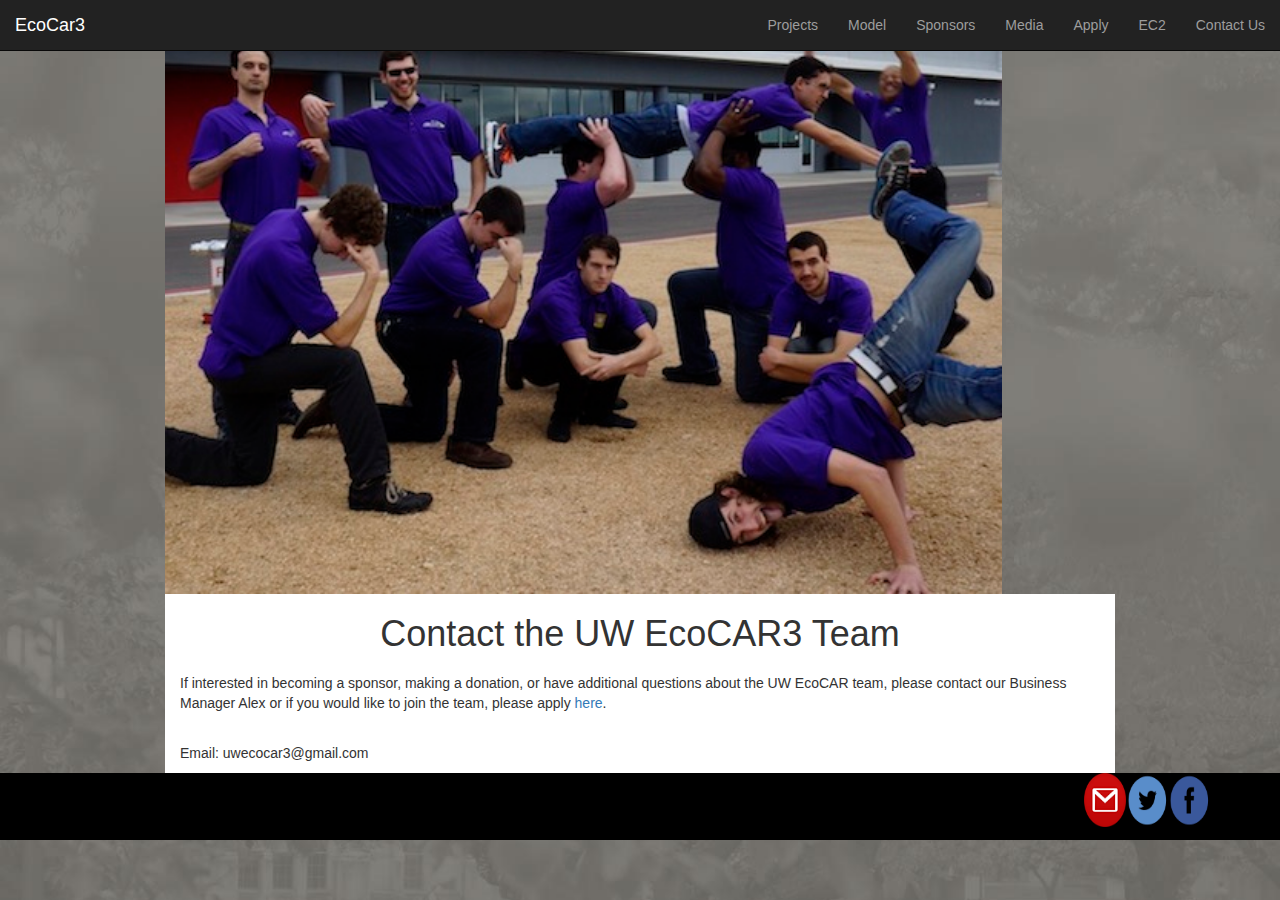
<file: contacts.html>
<head>
    <link rel="stylesheet" href="https://maxcdn.bootstrapcdn.com/bootstrap/3.2.0/css/bootstrap.min.css">
    <link href='templateWithBoot.css' type='text/css' rel='stylesheet'/>
    <script src="https://ajax.googleapis.com/ajax/libs/jquery/2.1.4/jquery.min.js"></script>
    <script src="//maxcdn.bootstrapcdn.com/bootstrap/3.3.2/js/bootstrap.min.js"></script>
    <script src="eco.js"></script>
</head>

<header>
    <nav class="navbar navbar-inverse navbar-fixed-top" role="navigation">
        <div class="container-fluid">
            <div class="navbar-header page-scroll">
                <button type="button" class="navbar-toggle" data-toggle="collapse" data-target="#myNavbar">
                    <span class="icon-bar"></span>
                    <span class="icon-bar"></span>
                    <span class="icon-bar"></span>
                </button>
                <a href="home.html" class="navbar-brand" data-menuanchor="1">EcoCar3</a>
            </div>
            <div class="collapse navbar-collapse navbar-main-collapse" id="myNavbar">
                <ul class="nav navbar-nav navbar-right" role="tablist">
                    <li data-menuanchor="2" id="projectMenu"><a href="project.html">Projects</a></li>
                    <li data-menuanchor="3" id="modelMenu"><a href="model.html">Model</a></li>
                    <li data-menuanchor="4" id="sponsorMenu"><a href="sponsors.html#">Sponsors</a></li>
                    <li data-menuanchor="5" id="mediaMenu"><a href="media.html#">Media</a></li>
                    <li data-menuanchor="6" id="applyMenu"><a href="https://catalyst.uw.edu/catalyst/chooser/1d95b7f6290c057640861012dec50856">Apply</a></li>
                    <li data-menuanchor="7" id="ec2Menu"><a href="ec2.html#">EC2</a></li>
                    <li data-menuanchor="9" id="contactMenu"><a href="contacts.html#">Contact Us</a></li>
                </ul>
            </div>
        </div>
    </nav>
</header>


<body>
<main class="container-fluid">

    <section class="row header">
        <div class="container">
            <div class="col-lg-1" id="sideBar1">
            </div>
            <div class="col-lg-10" id="teamImageHere">
                <img src="imgs/CameroLarge2.jpg" height="66%" width="100%" id="image">
            </div>
            <div class="col-lg-1" id="sideBar2">
            </div>
        </div>
    </section>

    <section class="row Title" id="contactTitle">
        <div class="container">
            <div class="col-lg-1"></div>
            <div class="col-lg-10" id="titleHere">
                <h1>Contact the UW EcoCAR3 Team</h1>
                <p>    If interested in becoming a sponsor, making a donation, or have additional questions about the UW EcoCAR team,
                    please contact our Business Manager Alex or if you would like to join the team, please apply <a href="https://catalyst.uw.edu/webq/survey/jlgoin/243177">here</a>.
                </p>
                <br>
                <p>
                    Email: uwecocar3@gmail.com
                </p>
            </div>
            <div class="col-lg-1"></div>
        </div>
    </section>
</main>
</body>

<footer class="container-fluid" id="contactUs">
    <section class="row footer">
        <div class="container">
            <div class="row Links">
                <div class="col-md-9"></div>
                <div class="col-md-3">
                    <a href="www.facebook.com/UWEcoCAR2"><img src="imgs/Facebook.png" width="16%" height="6%" class="pull-right"></a>
                    <a href="www.twitter.com/uwecocar2"><img src="imgs/Twitter.png" width="16%" height="6%" class="pull-right"></a>
                    <a href="mailto:uwecocar3@gmail.com"><img src="imgs/Gmail.png" width="16%" height="6%" class="pull-right"></a>
                </div>
            </div>
        </div>
    </section>
</footer>
</file>
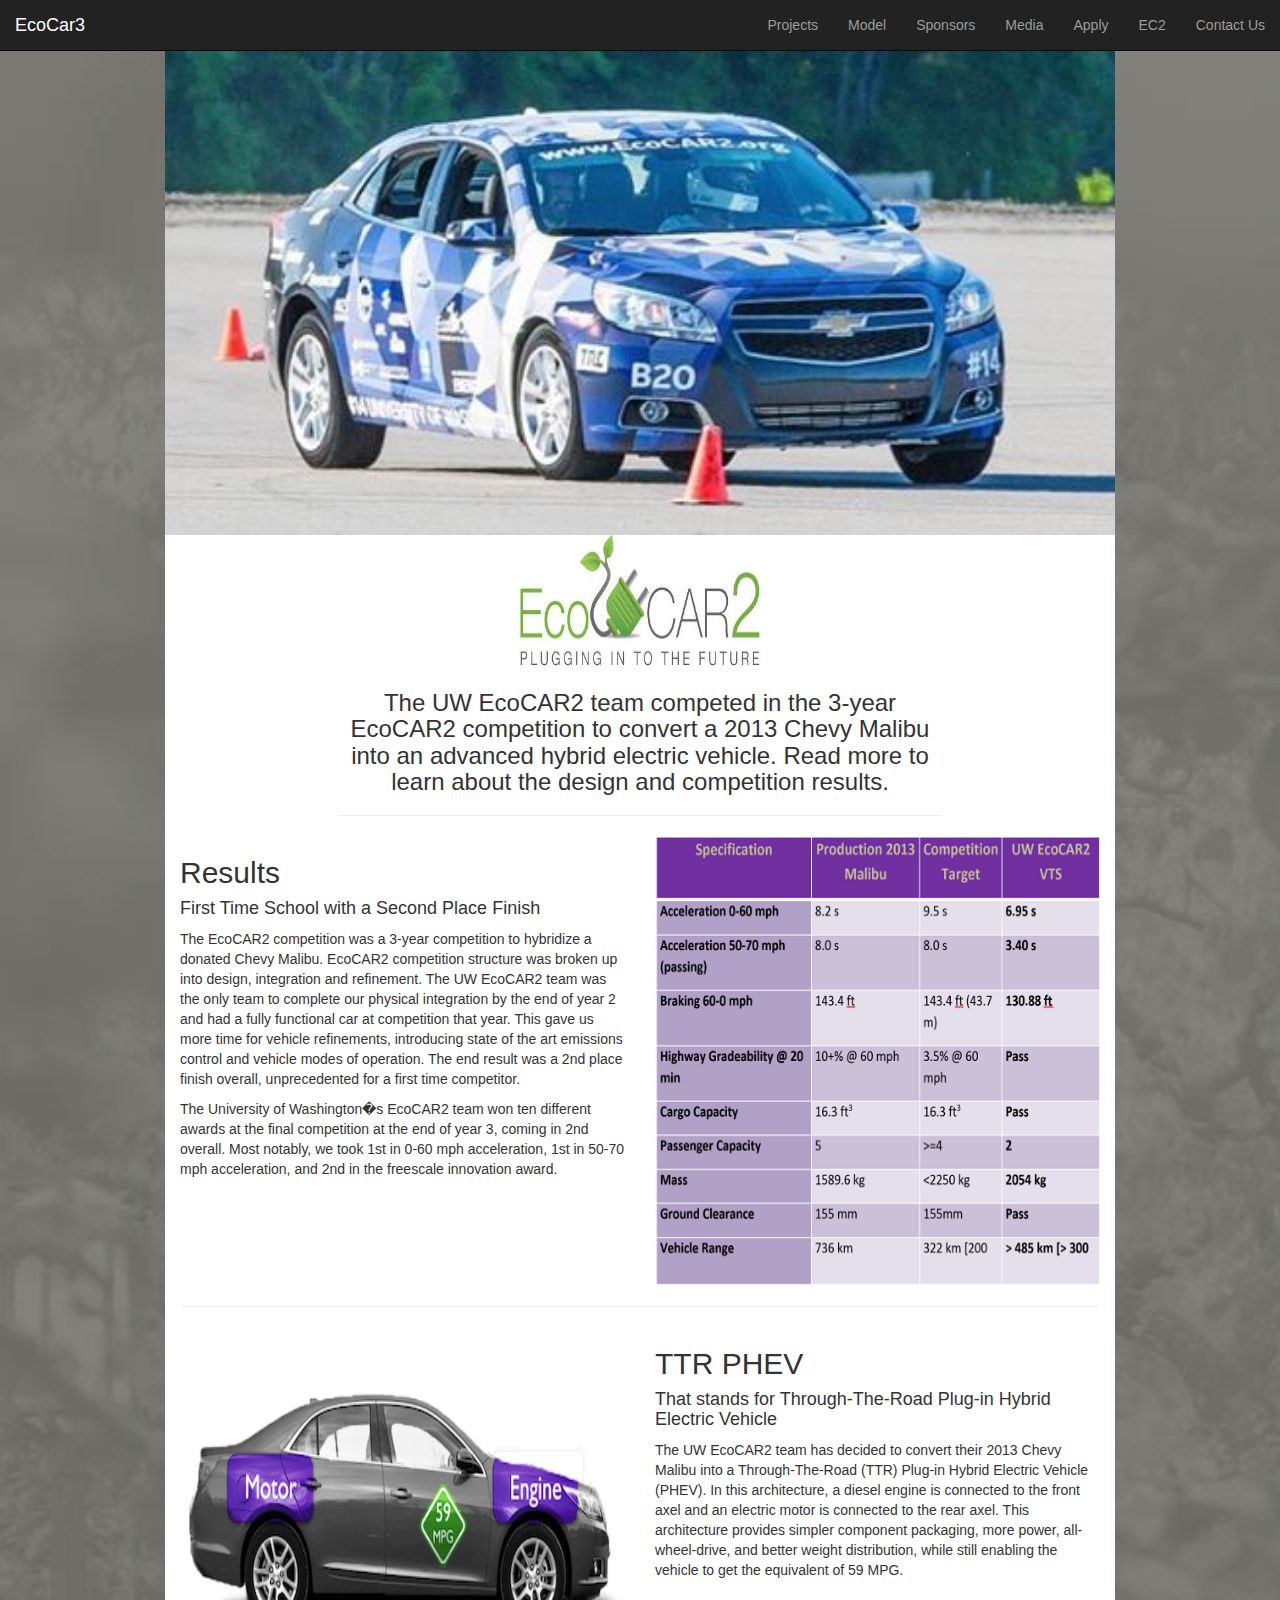
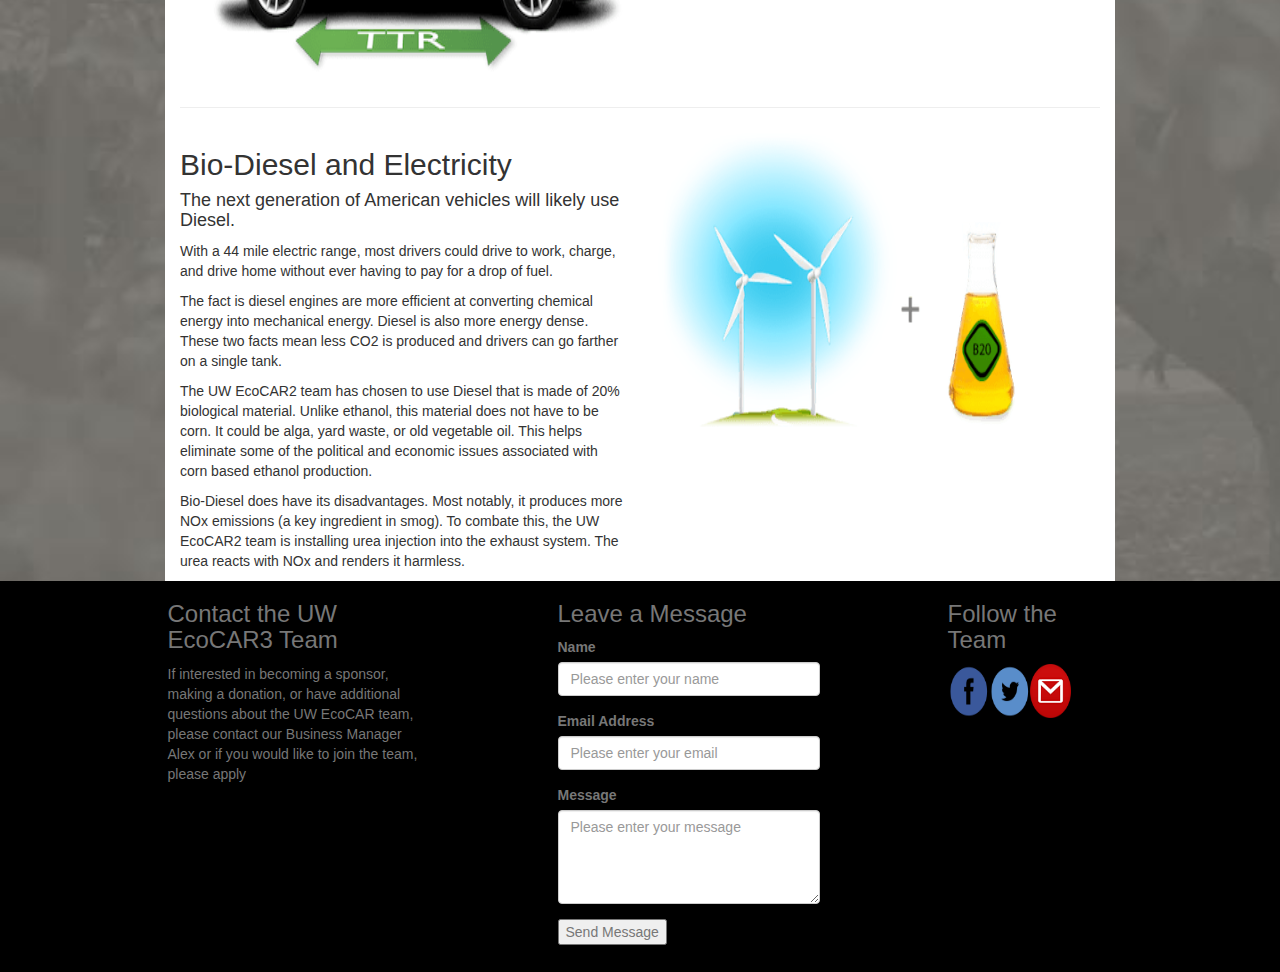
<file: ec2.html>
<head>
    <link rel="stylesheet" href="https://maxcdn.bootstrapcdn.com/bootstrap/3.2.0/css/bootstrap.min.css">
    <link href='templateWithBoot.css' type='text/css' rel='stylesheet'/>
    <script src="https://ajax.googleapis.com/ajax/libs/jquery/2.1.4/jquery.min.js"></script>
    <script src="//maxcdn.bootstrapcdn.com/bootstrap/3.3.2/js/bootstrap.min.js"></script>
    <script src="eco.js"></script>
</head>

<header>
    <nav class="navbar navbar-inverse navbar-fixed-top" role="navigation">
        <div class="container-fluid">
            <div class="navbar-header page-scroll">
                <button type="button" class="navbar-toggle" data-toggle="collapse" data-target="#myNavbar">
                    <span class="icon-bar"></span>
                    <span class="icon-bar"></span>
                    <span class="icon-bar"></span>
                </button>
                <a href="home.html" class="navbar-brand" data-menuanchor="1">EcoCar3</a>
            </div>
            <div class="collapse navbar-collapse navbar-main-collapse" id="myNavbar">
                <ul class="nav navbar-nav navbar-right" role="tablist">
                    <li data-menuanchor="2" id="projectMenu"><a href="project.html">Projects</a></li>
                    <li data-menuanchor="3" id="modelMenu"><a href="model.html">Model</a></li>
                    <li data-menuanchor="4" id="sponsorMenu"><a href="sponsors.html#">Sponsors</a></li>
                    <li data-menuanchor="5" id="mediaMenu"><a href="media.html#">Media</a></li>
                    <li data-menuanchor="6" id="applyMenu"><a
                            href="https://catalyst.uw.edu/catalyst/chooser/1d95b7f6290c057640861012dec50856">Apply</a>
                    </li>
                    <li data-menuanchor="7" id="ec2Menu"><a href="ec2.html#">EC2</a></li>
                    <li data-menuanchor="8" id="contactMenu"><a href="contacts.html#">Contact Us</a></li>
                </ul>
            </div>
        </div>
    </nav>
</header>

<!--There is only one major bug that I've found with the current template. When you go into mobile form, the image
will not go across the page. This will leave some white space on the edges next to the image.
-->

<body>
<main class="container-fluid">

    <!--This is a placeholder image that doesn't actually show up in the html. Rather it allows the background image to show up in order
    to maintain the same background as the content field. So the showing background image is in the css labeled "imageHere". Since CSS
    is required for it to show, please name your image as pageTile + "imageHere" so it won't be accidentally overwritten.

    Another potential problem is that we need that images to be bigger in size. If it is smaller than the width of the text, then the image will
    be cut off
    -->
    <section class="row header">
        <div class="container">
            <div class="col-lg-1" id="sideBar1">
            </div>
            <div class="col-lg-10" id="ec2ImageHere">
                <img src="imgs/CameroLarge2.jpg" height="55%" width="100%" id="image">
            </div>
            <div class="col-lg-1" id="sideBar2">
            </div>
        </div>
    </section>

    <!--This is the row for the title and contents of the Web Page-->

    <section class="row Title">
        <div class="container">
            <div class="col-lg-1"></div>
            <div class="col-lg-10" id="titleHere">
                <section class="row imagetitle">
                    <div class="col-md-4"></div>
                    <div class="col-md-4">
                        <img src="imgs/ec2logo.jpg" height="15%" width="85%" class="center-block">
                    </div>
                    <div class="col-md-4"></div>
                </section>
                <section class="row imagetitle">
                    <div class="col-md-2"></div>
                    <div class="col-md-8">
                        <h3 align="center"> The UW EcoCAR2 team competed in the 3-year EcoCAR2 competition to convert a
                            2013 Chevy Malibu
                            into an advanced hybrid electric vehicle. Read more to learn about the design and
                            competition results. </h3>
                        <hr>
                    </div>
                    <div class="col-md-2"></div>
                </section>
                <section class="row graphResults">
                    <div class="col-md-6">
                        <h2 align="left">Results</h2>
                        <h4 align="left">First Time School with a Second Place Finish</h4>

                        <p align="left">The EcoCAR2 competition was a 3-year competition to hybridize a donated Chevy
                            Malibu. EcoCAR2 competition structure was broken up into design, integration and refinement.
                            The UW EcoCAR2 team was the only team to complete our physical integration by the end of
                            year 2 and had a fully functional car at competition that year.
                            This gave us more time for vehicle refinements, introducing state of the art emissions
                            control and vehicle modes of operation.
                            The end result was a 2nd place finish overall, unprecedented for a first time
                            competitor.</p>

                        <p align="left"> The University of Washington�s EcoCAR2 team won ten different awards at the
                            final competition at the end of year 3, coming in 2nd overall. Most notably, we took 1st in
                            0-60 mph acceleration,
                            1st in 50-70 mph acceleration, and 2nd in the freescale innovation award.</p>
                    </div>
                    <div class="col-md-6">
                        <img src="imgs/vts.PNG" height="50%" width="100%" class="pull-right">
                    </div>
                </section>
                <hr>
                <section class="row ppvWebVersion">
                    <div class="col-md-6">
                        <img src="imgs/ttr.png" height="40%" width="100%" class="pull-left">
                    </div>
                    <div class="col-md-6">
                        <h2 align="left">TTR PHEV</h2>
                        <h4 align="left">That stands for Through-The-Road Plug-in Hybrid Electric Vehicle</h4>

                        <p align="left">The UW EcoCAR2 team has decided to convert their 2013 Chevy Malibu into a
                            Through-The-Road (TTR) Plug-in Hybrid Electric Vehicle (PHEV). In this architecture,
                            a diesel engine is connected to the front axel and an electric motor is connected to the
                            rear axel.
                            This architecture provides simpler component packaging, more power, all-wheel-drive, and
                            better weight distribution, while still enabling the vehicle to get the equivalent of 59
                            MPG.</p>
                    </div>
                </section>
                <hr>
                <section class="row fuel">
                    <div class="col-md-6">
                        <h2 align="left">Bio-Diesel and Electricity</h2>
                        <h4 align="left">The next generation of American vehicles will likely use Diesel.</h4>

                        <p align="left">With a 44 mile electric range, most drivers could drive to work, charge, and
                            drive home without ever having to pay for a drop of fuel.</p>
                        The fact is diesel engines are more efficient at converting chemical energy into mechanical
                        energy.
                        Diesel is also more energy dense. These two facts mean less CO2 is produced and drivers can go
                        farther on a single tank.</p>
                        <p align="left"> The UW EcoCAR2 team has chosen to use Diesel that is made of 20% biological
                            material. Unlike ethanol, this material does not have to be corn.
                            It could be alga, yard waste, or old vegetable oil. This helps eliminate some of the
                            political and economic issues associated with corn based ethanol production.</p>

                        <p align="left"> Bio-Diesel does have its disadvantages. Most notably, it produces more NOx
                            emissions (a key ingredient in smog). To combate this, the UW
                            EcoCAR2 team is installing urea injection into the exhaust system. The urea reacts with NOx
                            and renders it harmless. </p>
                    </div>
                    <div class="col-md-6">
                        <img src="imgs/fuel.png" height="40%" width="100%" class="pull-left">
                    </div>
                </section>
            </div>
            <div class="col-lg-1"></div>
        </div>
    </section>
</main>
</body>

<footer>
    <div class="container">
        <section class="row About">
            <div class="col-md-1">
            </div>
            <!--col-md-1-->
            <div class="col-md-3">
                <div id="about">
                    <h3>Contact the UW EcoCAR3 Team</h3>

                    <p>If interested in becoming a sponsor, making a donation, or have additional questions about the UW
                        EcoCAR team,
                        please contact our Business Manager Alex or if you would like to join the team, please apply
                    </p>
                </div>
                <!--about-->
            </div>
            <!--col-md-3-->
            <div class="col-md-1">
            </div>
            <!--col-md-1-->
            <div class="col-md-3">
                <div id="leaveMessage">
                    <h3>Leave a Message</h3>

                    <?php
                        if (isset($_REQUEST['emailForm'])) {
                            $admin_email = "uwecocar3@gmail.com";
                            $email $_REQUEST['contactemail'];
                            $subject = $_REQUEST['contactname'];
                            $comment = $_REQUEST['message'];
                            mail($admin_email, "$subject", $comment, "From:" . $email);
                        }
                    ?>

                    <form method="post" name="emailForm" id="emailForm">
                        <div class="form-group">
                            <label for="name">
                                Name</label>
                            <input type="text" class="form-control" id="contactname"
                                   placeholder="Please enter your name"
                                   width="50%"/>
                        </div>

                        <div class="form-group">
                            <label for="email">Email Address</label>
                            <input type="email" class="form-control" id="contactemail"
                                   placeholder="Please enter your email"/>
                        </div>

                        <div class="form-group">
                            <label for="name">Message</label>
                        <textarea name="message" id="message" class="form-control" rows="4" cols="25"
                                  placeholder="Please enter your message"></textarea>
                        </div>

                        <div>
                            <button id="submit">Send Message</button>
                    </form>
                </div>
            </div>
            <!--leaveMessage-->
    </div>
    <!--col-md-3-->
    <div class="col-md-1">
    </div>
    <!--col-md-1-->
    <div class="col-md-2">
        <h3>Follow the Team</h3>
        <a href="www.facebook.com/UWEcoCAR2"><img src="imgs/Facebook.png" width="25%" height="6%"
                                                  class="pull-left"></a>
        <a href="www.twitter.com/uwecocar2"><img src="imgs/Twitter.png" width="25%" height="6%"
                                                 class="pull-left"></a>
        <a href="mailto:uwecocar3@gmail.com"><img src="imgs/Gmail.png" width="25%" height="6%"
                                                  class="pull-left"></a>
    </div>
    <!--col-md-2-->
    <div class="col-md-1">
    </div>
    <!--col-md-1-->
    </section>
    </div>
</footer>
</file>
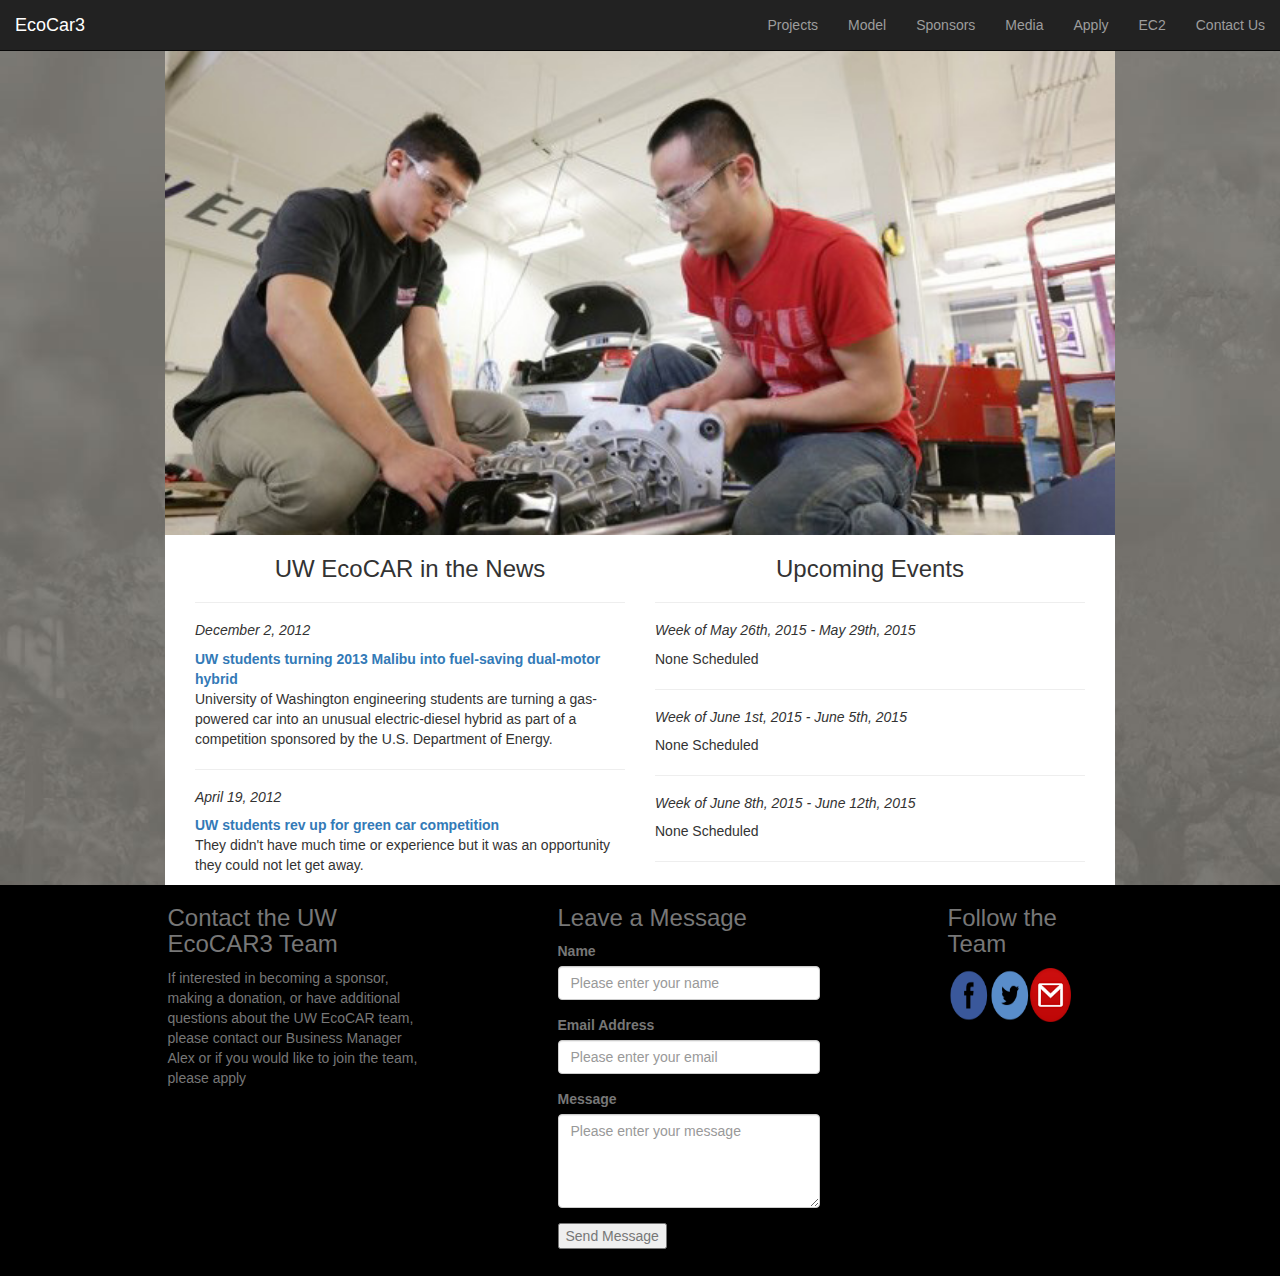
<file: media.html>
<head>
    <link rel="stylesheet" href="https://maxcdn.bootstrapcdn.com/bootstrap/3.2.0/css/bootstrap.min.css">
    <link href='templateWithBoot.css' type='text/css' rel='stylesheet'/>
    <script src="https://ajax.googleapis.com/ajax/libs/jquery/2.1.4/jquery.min.js"></script>
    <script src="//maxcdn.bootstrapcdn.com/bootstrap/3.3.2/js/bootstrap.min.js"></script>
    <script src="eco.js"></script>
</head>

<header>
    <nav class="navbar navbar-inverse navbar-fixed-top" role="navigation">
        <div class="container-fluid">
            <div class="navbar-header page-scroll">
                <button type="button" class="navbar-toggle" data-toggle="collapse" data-target="#myNavbar">
                    <span class="icon-bar"></span>
                    <span class="icon-bar"></span>
                    <span class="icon-bar"></span>
                </button>
                <a href="#" class="navbar-brand" data-menuanchor="1">EcoCar3</a>
            </div>
            <div class="collapse navbar-collapse navbar-main-collapse" id="myNavbar">
                <ul class="nav navbar-nav navbar-right" role="tablist">
                    <li data-menuanchor="2" id="projectMenu"><a href="project.html">Projects</a></li>
                    <li data-menuanchor="3" id="modelMenu"><a href="model.html">Model</a></li>
                    <li data-menuanchor="4" id="sponsorMenu"><a href="sponsors.html#">Sponsors</a></li>
                    <li data-menuanchor="5" id="mediaMenu"><a href="media.html#">Media</a></li>
                    <li data-menuanchor="6" id="applyMenu"><a href="https://catalyst.uw.edu/catalyst/chooser/1d95b7f6290c057640861012dec50856">Apply</a></li>
                    <li data-menuanchor="7" id="ec2Menu"><a href="ec2.html#">EC2</a></li>
                    <li data-menuanchor="8" id="contactMenu"><a href="contacts.html#">Contact Us</a></li>
                </ul>
            </div>
        </div>
    </nav>
</header>

<!--There is only one major bug that I've found with the current template. When you go into mobile form, the image
will not go across the page. This will leave some white space on the edges next to the image.
-->

<body>
<main class="container-fluid">

    <!--This is a placeholder image that doesn't actually show up in the html. Rather it allows the background image to show up in order
    to maintain the same background as the content field. So the showing background image is in the css labeled "imageHere". Since CSS
    is required for it to show, please name your image as pageTile + "imageHere" so it won't be accidentally overwritten.
    -->
    <section class="row header">
        <div class="container">
            <div class="col-lg-1" id="sideBar1">
            </div>
            <div class="col-lg-10" id="mediaImageHere">
                <img src="imgs/CameroLarge2.jpg" height="55%" width="100%" id="image">
            </div>
            <div class="col-lg-1" id="sideBar2">
            </div>
        </div>
    </section>

    <!--This is the row for the title of the Web Page-->

    <section class="row Title">
        <div class="container">
            <div class="col-lg-1"></div>
            <div class="col-lg-10" id="titleHere">
            </div>
            <div class="col-lg-1"></div>
        </div>
    </section>

    <!--This is where the content goes. If you plan on using columns within this row, you will have to manually change the mobile form since the mobile form is
    pretty much a collapsed version of the grid format.
    -->
    <section class="row Content">
        <div class="container">
            <div class="col-lg-1"></div>
            <div class="col-lg-10" id="mediatextHere">
                <div class="col-md-6">
                    <h3 align="center">UW EcoCAR in the News</h3>
                    <hr>
                    <h5 align="left"><i>December 2, 2012</i></h5>
                    <p><a href="http://www.seattletimes.com/seattle-news/uw-students-turning-2013-malibu-into-fuel-saving-dual-motor-hybrid/"><b>
                        UW students turning 2013 Malibu into fuel-saving dual-motor hybrid </b></a><br>
                    University of Washington engineering students are turning a gas-powered car into an unusual electric-diesel hybrid
                        as part of a competition sponsored by the U.S. Department of Energy.</p>
                    <hr>
                    <h5 align="left"><i>April 19, 2012</i></h5>
                    <p><a href="http://www.king5.com/story/local/2015/05/26/13099690/"><b>UW students rev up for green car competition</b></a><br>
                    They didn't have much time or experience but it was an opportunity they could not let get away.</p>
                </div>
                <div class="col-md-6">
                    <h3 align="center">Upcoming Events</h3>
                    <hr>
                    <h5 align="left"><i>Week of May 26th, 2015 - May 29th, 2015</i></h5>
                    <p align="left">None Scheduled</p>
                    <hr>
                    <h5 align="left"><i>Week of June 1st, 2015 - June 5th, 2015</i></h5>
                    <p align="left">None Scheduled</p>
                    <hr>
                    <h5 align="left"><i>Week of June 8th, 2015 - June 12th, 2015</i></h5>
                    <p align="left">None Scheduled</p>
                    <hr>
                </div>
            </div>
            <div class="col-lg-1"></div>
        </div>
    </section>

</main>
</body>

<footer>
    <div class="container">
        <section class="row About">
            <div class="col-md-1">
            </div>
            <!--col-md-1-->
            <div class="col-md-3">
                <div id="about">
                    <h3>Contact the UW EcoCAR3 Team</h3>

                    <p>If interested in becoming a sponsor, making a donation, or have additional questions about the UW
                        EcoCAR team,
                        please contact our Business Manager Alex or if you would like to join the team, please apply
                    </p>
                </div>
                <!--about-->
            </div>
            <!--col-md-3-->
            <div class="col-md-1">
            </div>
            <!--col-md-1-->
            <div class="col-md-3">
                <div id="leaveMessage">
                    <h3>Leave a Message</h3>

                    <?php
                        if (isset($_REQUEST['emailForm'])) {
                            $admin_email = "uwecocar3@gmail.com";
                            $email $_REQUEST['contactemail'];
                            $subject = $_REQUEST['contactname'];
                            $comment = $_REQUEST['message'];
                            mail($admin_email, "$subject", $comment, "From:" . $email);
                        }
                    ?>

                    <form method="post" name="emailForm" id="emailForm">
                        <div class="form-group">
                            <label for="name">
                                Name</label>
                            <input type="text" class="form-control" id="contactname"
                                   placeholder="Please enter your name"
                                   width="50%"/>
                        </div>

                        <div class="form-group">
                            <label for="email">Email Address</label>
                            <input type="email" class="form-control" id="contactemail"
                                   placeholder="Please enter your email"/>
                        </div>

                        <div class="form-group">
                            <label for="name">Message</label>
                        <textarea name="message" id="message" class="form-control" rows="4" cols="25"
                                  placeholder="Please enter your message"></textarea>
                        </div>

                        <div>
                            <button id="submit">Send Message</button>
                    </form>
                </div>
            </div>
            <!--leaveMessage-->
    </div>
    <!--col-md-3-->
    <div class="col-md-1">
    </div>
    <!--col-md-1-->
    <div class="col-md-2">
        <h3>Follow the Team</h3>
        <a href="www.facebook.com/UWEcoCAR2"><img src="imgs/Facebook.png" width="25%" height="6%"
                                                  class="pull-left"></a>
        <a href="www.twitter.com/uwecocar2"><img src="imgs/Twitter.png" width="25%" height="6%"
                                                 class="pull-left"></a>
        <a href="mailto:uwecocar3@gmail.com"><img src="imgs/Gmail.png" width="25%" height="6%"
                                                  class="pull-left"></a>
    </div>
    <!--col-md-2-->
    <div class="col-md-1">
    </div>
    <!--col-md-1-->
    </section>
    </div>
</footer>
</file>
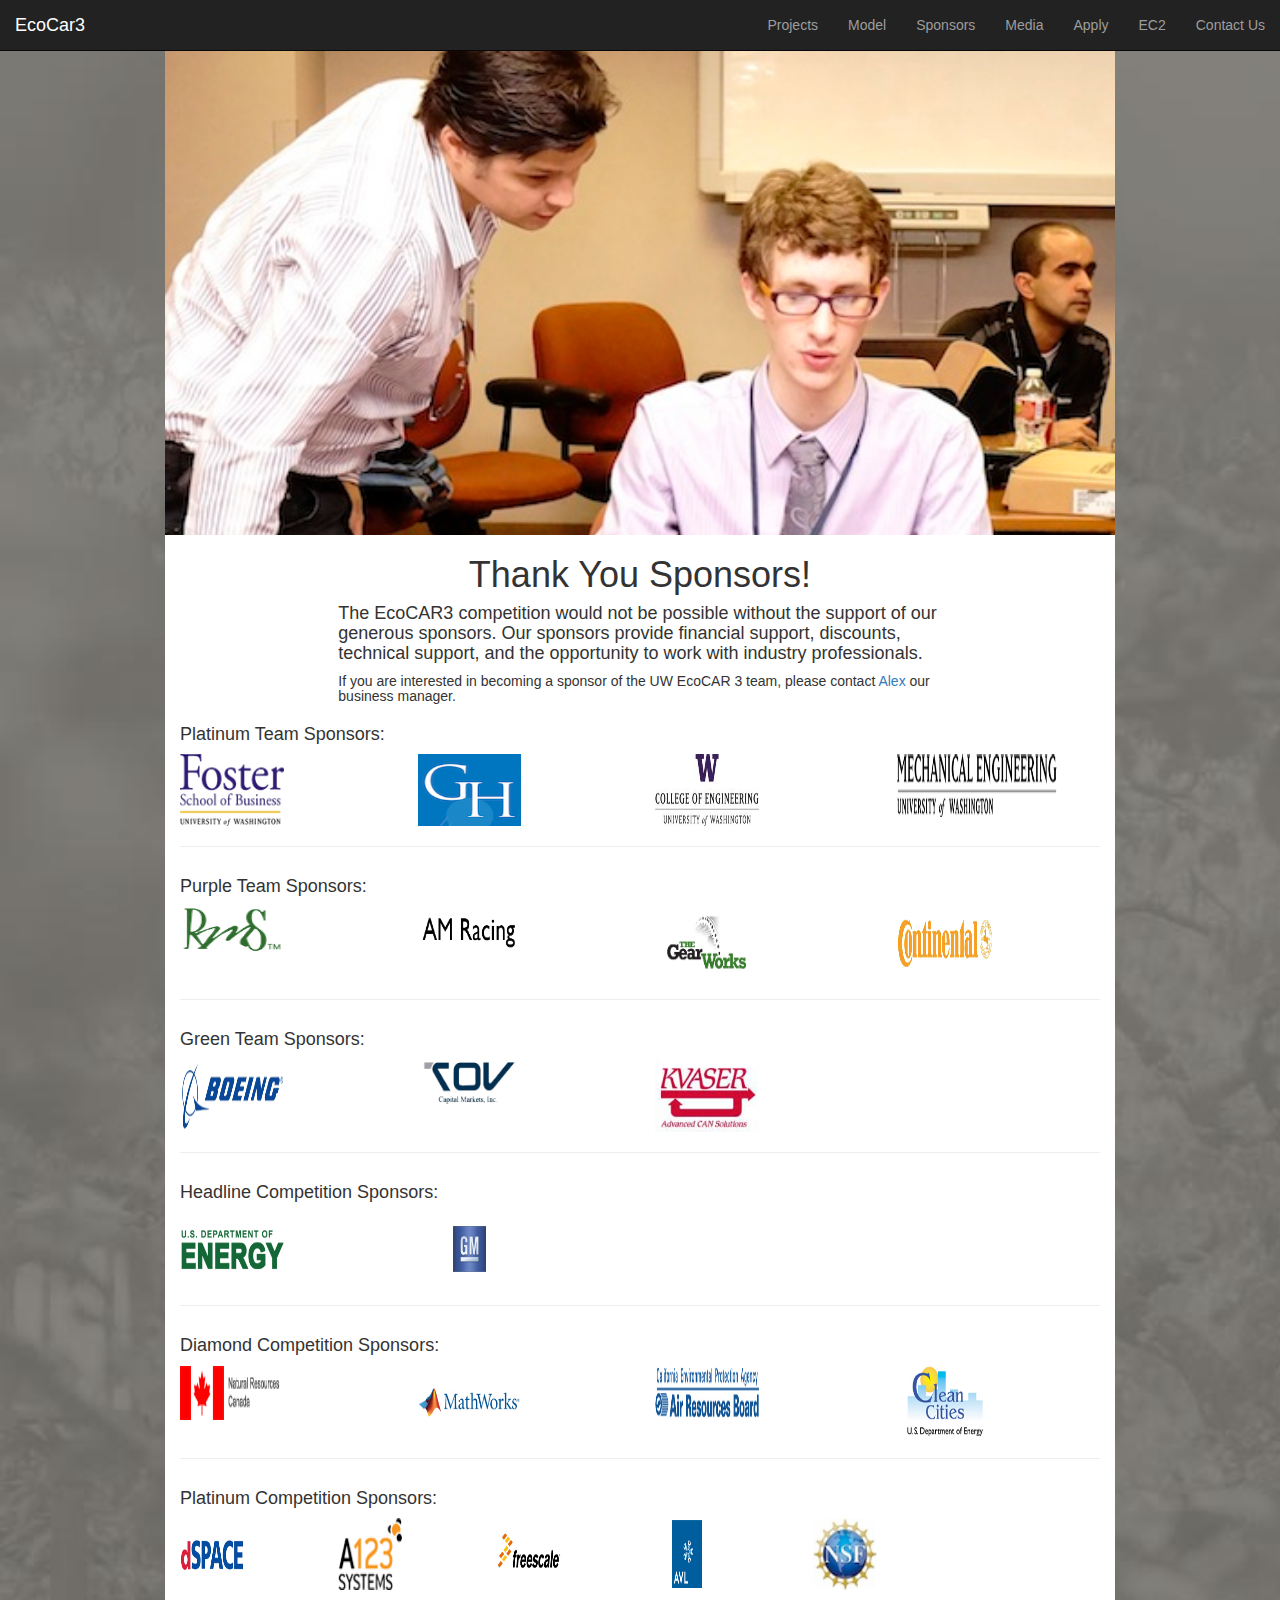
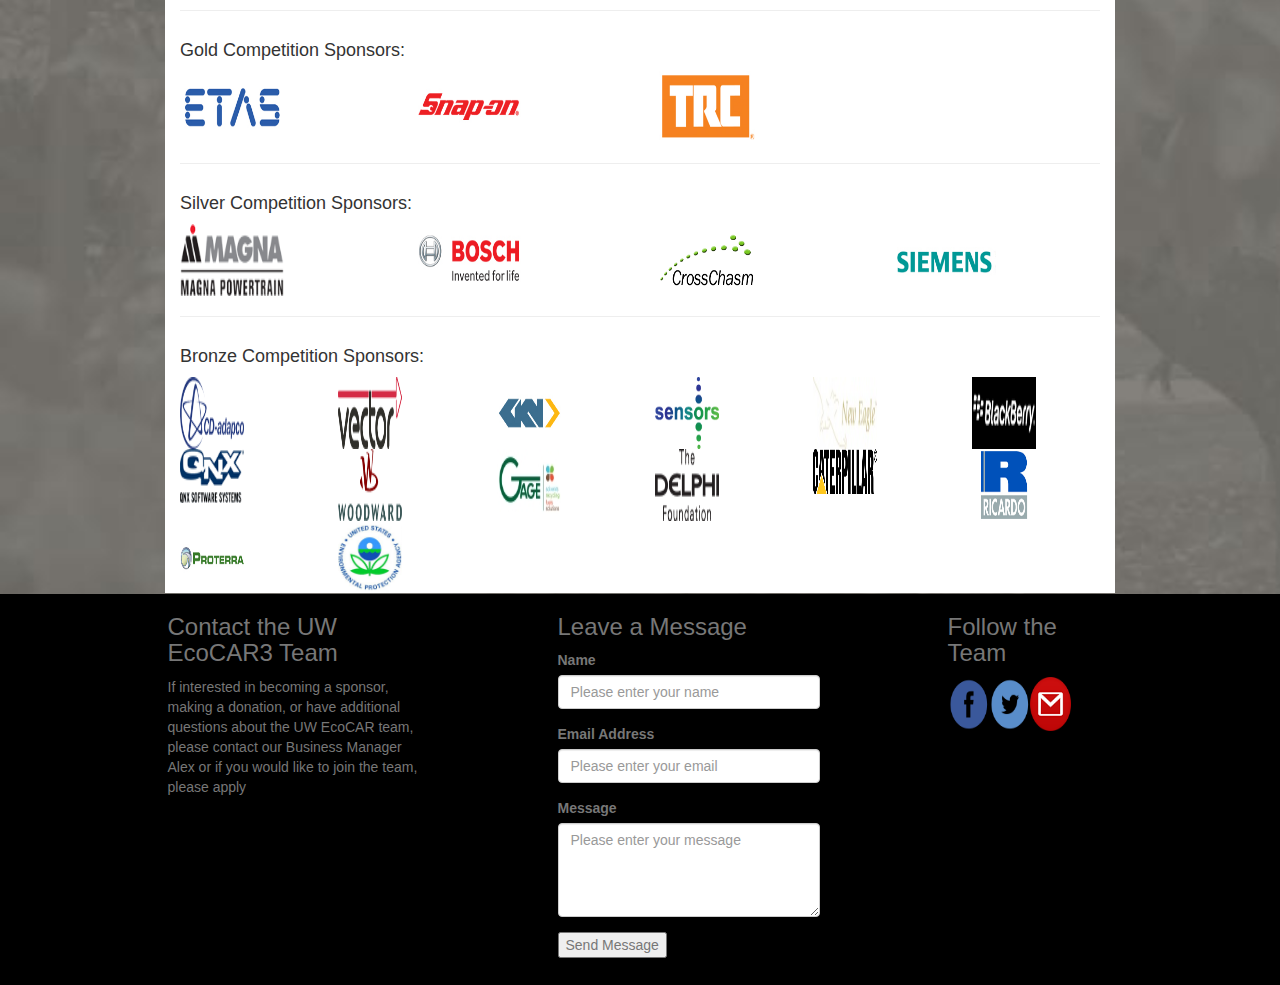
<file: sponsors.html>
<head>
    <link rel="stylesheet" href="https://maxcdn.bootstrapcdn.com/bootstrap/3.2.0/css/bootstrap.min.css">
    <link href='templateWithBoot.css' type='text/css' rel='stylesheet'/>
    <script src="https://ajax.googleapis.com/ajax/libs/jquery/2.1.4/jquery.min.js"></script>
    <script src="//maxcdn.bootstrapcdn.com/bootstrap/3.3.2/js/bootstrap.min.js"></script>
    <script src="eco.js"></script>
</head>

<header>
    <nav class="navbar navbar-inverse navbar-fixed-top" role="navigation">
        <div class="container-fluid">
            <div class="navbar-header page-scroll">
                <button type="button" class="navbar-toggle" data-toggle="collapse" data-target="#myNavbar">
                    <span class="icon-bar"></span>
                    <span class="icon-bar"></span>
                    <span class="icon-bar"></span>
                </button>
                <a href="home.html" class="navbar-brand" data-menuanchor="1">EcoCar3</a>
            </div>
            <div class="collapse navbar-collapse navbar-main-collapse" id="myNavbar">
                <ul class="nav navbar-nav navbar-right" role="tablist">
                    <li data-menuanchor="2" id="projectMenu"><a href="project.html">Projects</a></li>
                    <li data-menuanchor="3" id="modelMenu"><a href="model.html">Model</a></li>
                    <li data-menuanchor="4" id="sponsorMenu"><a href="sponsors.html#">Sponsors</a></li>
                    <li data-menuanchor="5" id="mediaMenu"><a href="media.html#">Media</a></li>
                    <li data-menuanchor="6" id="applyMenu"><a
                            href="https://catalyst.uw.edu/catalyst/chooser/1d95b7f6290c057640861012dec50856">Apply</a>
                    </li>
                    <li data-menuanchor="7" id="ec2Menu"><a href="ec2.html#">EC2</a></li>
                    <li data-menuanchor="8" id="contactMenu"><a href="contacts.html#">Contact Us</a></li>
                </ul>
            </div>
        </div>
    </nav>
</header>

<!--There is only one major bug that I've found with the current template. When you go into mobile form, the image
will not go across the page. This will leave some white space on the edges next to the image.
-->

<body>
<main class="container-fluid">

    <!--This is a placeholder image that doesn't actually show up in the html. Rather it allows the background image to show up in order
    to maintain the same background as the content field. So the showing background image is in the css labeled "imageHere". Since CSS
    is required for it to show, please name your image as pageTile + "imageHere" so it won't be accidentally overwritten.

    Another potential problem is that we need that images to be bigger in size. If it is smaller than the width of the text, then the image will
    be cut off
    -->
    <section class="row header">
        <div class="container">
            <div class="col-lg-1" id="sideBar1">
            </div>
            <div class="col-lg-10" id="sponsorImageHere">
                <img src="imgs/CameroLarge2.jpg" height="55%" width="100%" id="image">
            </div>
            <div class="col-lg-1" id="sideBar2">
            </div>
        </div>
    </section>

    <!--This is the row for the title and contents of the Web Page-->

    <section class="row spTitle">
        <div class="container">
            <div class="col-lg-1"></div>
            <div class="col-lg-10" id="titleHere">
                <section class="row sponsorMessage">
                    <div class="col-md-2"></div>
                    <div class="col-md-8">
                        <h1 align="center">Thank You Sponsors!</h1>

                        <h4>The EcoCAR3 competition would not be possible without the support of our generous sponsors.
                            Our sponsors provide financial support, discounts, technical support, and the opportunity to
                            work with industry professionals.
                        </h4>
                        <h5>If you are interested in becoming a sponsor of the UW EcoCAR 3 team, please contact <a
                                href="mailto:onga@uw.edu">Alex</a> our business manager.</h5>
                    </div>
                    <div class="col-md-2"></div>
                </section>
                <section class="row platinumTeamTitle">
                    <div class="col-md-3">
                        <h4>Platinum Team Sponsors: </h4>
                    </div>
                    <div class="col-md-3"></div>
                    <div class="col-md-3"></div>
                    <div class="col-md-3"></div>
                </section>
                <section class="row platinumTeamContent">
                    <div class="col-md-3">
                        <img src="imgs/foster.png" height="8%" width="50%">
                    </div>
                    <div class="col-md-3">
                        <img src="imgs/genehaas.png" height="8%" width="50%">

                    </div>
                    <div class="col-md-3">
                        <img src="imgs/COE_UW_CTR_purp_h100.jpg" height="8%" width="50%">
                    </div>
                    <div class="col-md-3">
                        <img src="imgs/ME_UW_purp.png" height="7%" width="80%">

                    </div>
                </section>
                <hr>
                <section class="row purpleTeamTitle">
                    <div class="col-md-3">
                        <h4>Purple Team Sponsors: </h4>
                    </div>
                    <div class="col-md-3"></div>
                    <div class="col-md-3"></div>
                    <div class="col-md-3"></div>
                </section>
                <section class="row purpleTeamContent">
                    <div class="col-md-3">
                        <img src="imgs/rms.png" height="5%" width="50%">
                    </div>
                    <div class="col-md-3">
                        <img src="imgs/amRacing.png" height="5%" width="50%">
                    </div>
                    <div class="col-md-3">
                        <img src="imgs/the-gear-works-logo.jpg" height="8%" width="50%">
                    </div>
                    <div class="col-md-3">
                        <img src="imgs/continental.png" height="8%" width="50%">
                    </div>
                </section>
                <hr>
                <section class="row greenTeamTitle">
                    <div class="col-md-3">
                        <h4>Green Team Sponsors: </h4>
                    </div>
                    <div class="col-md-3"></div>
                    <div class="col-md-3"></div>
                    <div class="col-md-3"></div>
                </section>
                <section class="row greenTeamContent">
                    <div class="col-md-3">
                        <img src="imgs/boeing.png" height="8%" width="50%">
                    </div>
                    <div class="col-md-3">
                        <img src="imgs/tov.png" height="5%" width="50%">
                    </div>
                    <div class="col-md-3">
                        <img src="imgs/kvaser.png" height="8%" width="50%">
                    </div>
                </section>
                <hr>
                <section class="row headlineCompTitle">
                    <div class="col-md-4">
                        <h4>Headline Competition Sponsors: </h4>
                    </div>
                    <div class="col-md-3"></div>
                    <div class="col-md-3"></div>
                    <div class="col-md-2"></div>
                </section>
                <section class="row headlineCompContent">
                    <div class="col-md-3">
                        <img src="imgs/us-energy.jpg" height="8%" width="50%">
                    </div>
                    <div class="col-md-3">
                        <img src="imgs/gm.jpg" height="8%" width="50%">
                    </div>
                </section>
                <hr>
                <section class="row diamondCompTitle">
                    <div class="col-md-4">
                        <h4>Diamond Competition Sponsors: </h4>
                    </div>
                    <div class="col-md-3"></div>
                    <div class="col-md-3"></div>
                    <div class="col-md-2"></div>
                </section>
                <section class="row diamondCompContent">
                    <div class="col-md-3">
                        <img src="imgs/canada.png" height="6%" width="50%">
                    </div>
                    <div class="col-md-3">
                        <img src="imgs/math-works.jpg" height="8%" width="50%">
                    </div>
                    <div class="col-md-3">
                        <img src="imgs/calepa.png" height="6%" width="50%">
                    </div>
                    <div class="col-md-3">
                        <img src="imgs/clean-cities.jpg" height="8%" width="50%">
                    </div>
                </section>
                <hr>
                <section class="row platinumCompTitle">
                    <div class="col-md-4">
                        <h4>Platinum Competition Sponsors: </h4>
                    </div>
                    <div class="col-md-3"></div>
                    <div class="col-md-3"></div>
                    <div class="col-md-2"></div>
                </section>
                <section class="row platinumCompContent">
                    <div class="col-md-2">
                        <img src="imgs/dspace.jpg" height="8%" width="50%">
                    </div>
                    <div class="col-md-2">
                        <img src="imgs/a123.png" height="8%" width="50%">
                    </div>
                    <div class="col-md-2">
                        <img src="imgs/freescale.jpg" height="8%" width="50%">
                    </div>
                    <div class="col-md-2">
                        <img src="imgs/avl.jpg" height="8%" width="50%">
                    </div>
                    <div class="col-md-2">
                        <img src="imgs/nsf.jpg" height="8%" width="50%">
                    </div>
                </section>
                <hr>
                <section class="row goldCompTitle">
                    <div class="col-md-4">
                        <h4>Gold Competition Sponsors: </h4>
                    </div>
                    <div class="col-md-3"></div>
                    <div class="col-md-3"></div>
                    <div class="col-md-2"></div>
                </section>
                <section class="row goldCompContent">
                    <div class="col-md-3">
                        <img src="imgs/etas.jpg" height="8%" width="50%">
                    </div>
                    <div class="col-md-3">
                        <img src="imgs/snap-on.jpg" height="8%" width="50%">
                    </div>
                    <div class="col-md-3">
                        <img src="imgs/trc.jpg" height="8%" width="50%">
                    </div>
                </section>
                <hr>
                <section class="row silverCompTitle">
                    <div class="col-md-4">
                        <h4>Silver Competition Sponsors: </h4>
                    </div>
                    <div class="col-md-3"></div>
                    <div class="col-md-3"></div>
                    <div class="col-md-2"></div>
                </section>
                <section class="row silverCompContent">
                    <div class="col-md-3">
                        <img src="imgs/magna.png" height="8%" width="50%">
                    </div>
                    <div class="col-md-3">
                        <img src="imgs/bosch.jpg" height="8%" width="50%">
                    </div>
                    <div class="col-md-3">
                        <img src="imgs/logo-crosschasm.png" height="8%" width="50%">
                    </div>
                    <div class="col-md-3">
                        <img src="imgs/siemens.jpg" height="8%" width="50%">
                    </div>
                </section>
                <hr>
                <section class="row bronzeCompTitle">
                    <div class="col-md-4">
                        <h4>Bronze Competition Sponsors: </h4>
                    </div>
                    <div class="col-md-3"></div>
                    <div class="col-md-3"></div>
                    <div class="col-md-2"></div>
                </section>
                <section class="row bronzeCompContent1">
                    <div class="col-md-2">
                        <img src="imgs/cdadapco.png" height="8%" width="50%">
                    </div>
                    <div class="col-md-2">
                        <img src="imgs/vector.png" height="8%" width="50%">
                    </div>
                    <div class="col-md-2">
                        <img src="imgs/gkn.jpg" height="8%" width="50%">
                    </div>
                    <div class="col-md-2">
                        <img src="imgs/Sensorsogo.png" height="8%" width="50%">
                    </div>
                    <div class="col-md-2">
                        <img src="imgs/New Eagle_2013_website.jpg" height="8%" width="50%">
                    </div>
                    <div class="col-md-2">
                        <img src="imgs/blackberry.png" height="8%" width="50%">
                    </div>
                </section>
                <section class="row bronzeCompContent2">
                    <div class="col-md-2">
                        <img src="imgs/qnx.png" height="6%" width="50%">
                    </div>
                    <div class="col-md-2">
                        <img src="imgs/woodward.png" height="8%" width="50%">
                    </div>
                    <div class="col-md-2">
                        <img src="imgs/Gage_website.jpg" height="8%" width="50%">
                    </div>
                    <div class="col-md-2">
                        <img src="imgs/delphi.png" height="8%" width="50%">
                    </div>
                    <div class="col-md-2">
                        <img src="imgs/caterpillar.png" height="5%" width="50%">
                    </div>
                    <div class="col-md-2">
                        <img src="imgs/ricardo.jpg" height="8%" width="50%">
                    </div>
                </section>
                <section class="row bronzeCompContent3">
                    <div class="col-md-2">
                        <img src="imgs/proterra.jpg" height="8%" width="50%">
                    </div>
                    <div class="col-md-2">
                        <img src="imgs/epa_logo-275x300.jpg" height="8%" width="50%">
                    </div>
                </section>

            </div>
            </div>
            <div class="col-lg-1"></div>
        </div>
    </section>
</main>
</body>

<footer>
    <div class="container">
        <section class="row About">
            <div class="col-md-1">
            </div>
            <!--col-md-1-->
            <div class="col-md-3">
                <div id="about">
                    <h3>Contact the UW EcoCAR3 Team</h3>

                    <p>If interested in becoming a sponsor, making a donation, or have additional questions about the UW
                        EcoCAR team,
                        please contact our Business Manager Alex or if you would like to join the team, please apply
                    </p>
                </div>
                <!--about-->
            </div>
            <!--col-md-3-->
            <div class="col-md-1">
            </div>
            <!--col-md-1-->
            <div class="col-md-3">
                <div id="leaveMessage">
                    <h3>Leave a Message</h3>

                    <?php
                        if (isset($_REQUEST['emailForm'])) {
                            $admin_email = "uwecocar3@gmail.com";
                            $email $_REQUEST['contactemail'];
                            $subject = $_REQUEST['contactname'];
                            $comment = $_REQUEST['message'];
                            mail($admin_email, "$subject", $comment, "From:" . $email);
                        }
                    ?>

                    <form method="post" name="emailForm" id="emailForm">
                        <div class="form-group">
                            <label for="name">
                                Name</label>
                            <input type="text" class="form-control" id="contactname"
                                   placeholder="Please enter your name"
                                   width="50%"/>
                        </div>

                        <div class="form-group">
                            <label for="email">Email Address</label>
                            <input type="email" class="form-control" id="contactemail"
                                   placeholder="Please enter your email"/>
                        </div>

                        <div class="form-group">
                            <label for="name">Message</label>
                        <textarea name="message" id="message" class="form-control" rows="4" cols="25"
                                  placeholder="Please enter your message"></textarea>
                        </div>

                        <div>
                            <button id="submit">Send Message</button>
                    </form>
                </div>
            </div>
            <!--leaveMessage-->
    </div>
    <!--col-md-3-->
    <div class="col-md-1">
    </div>
    <!--col-md-1-->
    <div class="col-md-2">
        <h3>Follow the Team</h3>
        <a href="www.facebook.com/UWEcoCAR2"><img src="imgs/Facebook.png" width="25%" height="6%"
                                                  class="pull-left"></a>
        <a href="www.twitter.com/uwecocar2"><img src="imgs/Twitter.png" width="25%" height="6%"
                                                 class="pull-left"></a>
        <a href="mailto:uwecocar3@gmail.com"><img src="imgs/Gmail.png" width="25%" height="6%"
                                                  class="pull-left"></a>
    </div>
    <!--col-md-2-->
    <div class="col-md-1">
    </div>
    <!--col-md-1-->
    </section>
    </div>
</footer>
</file>
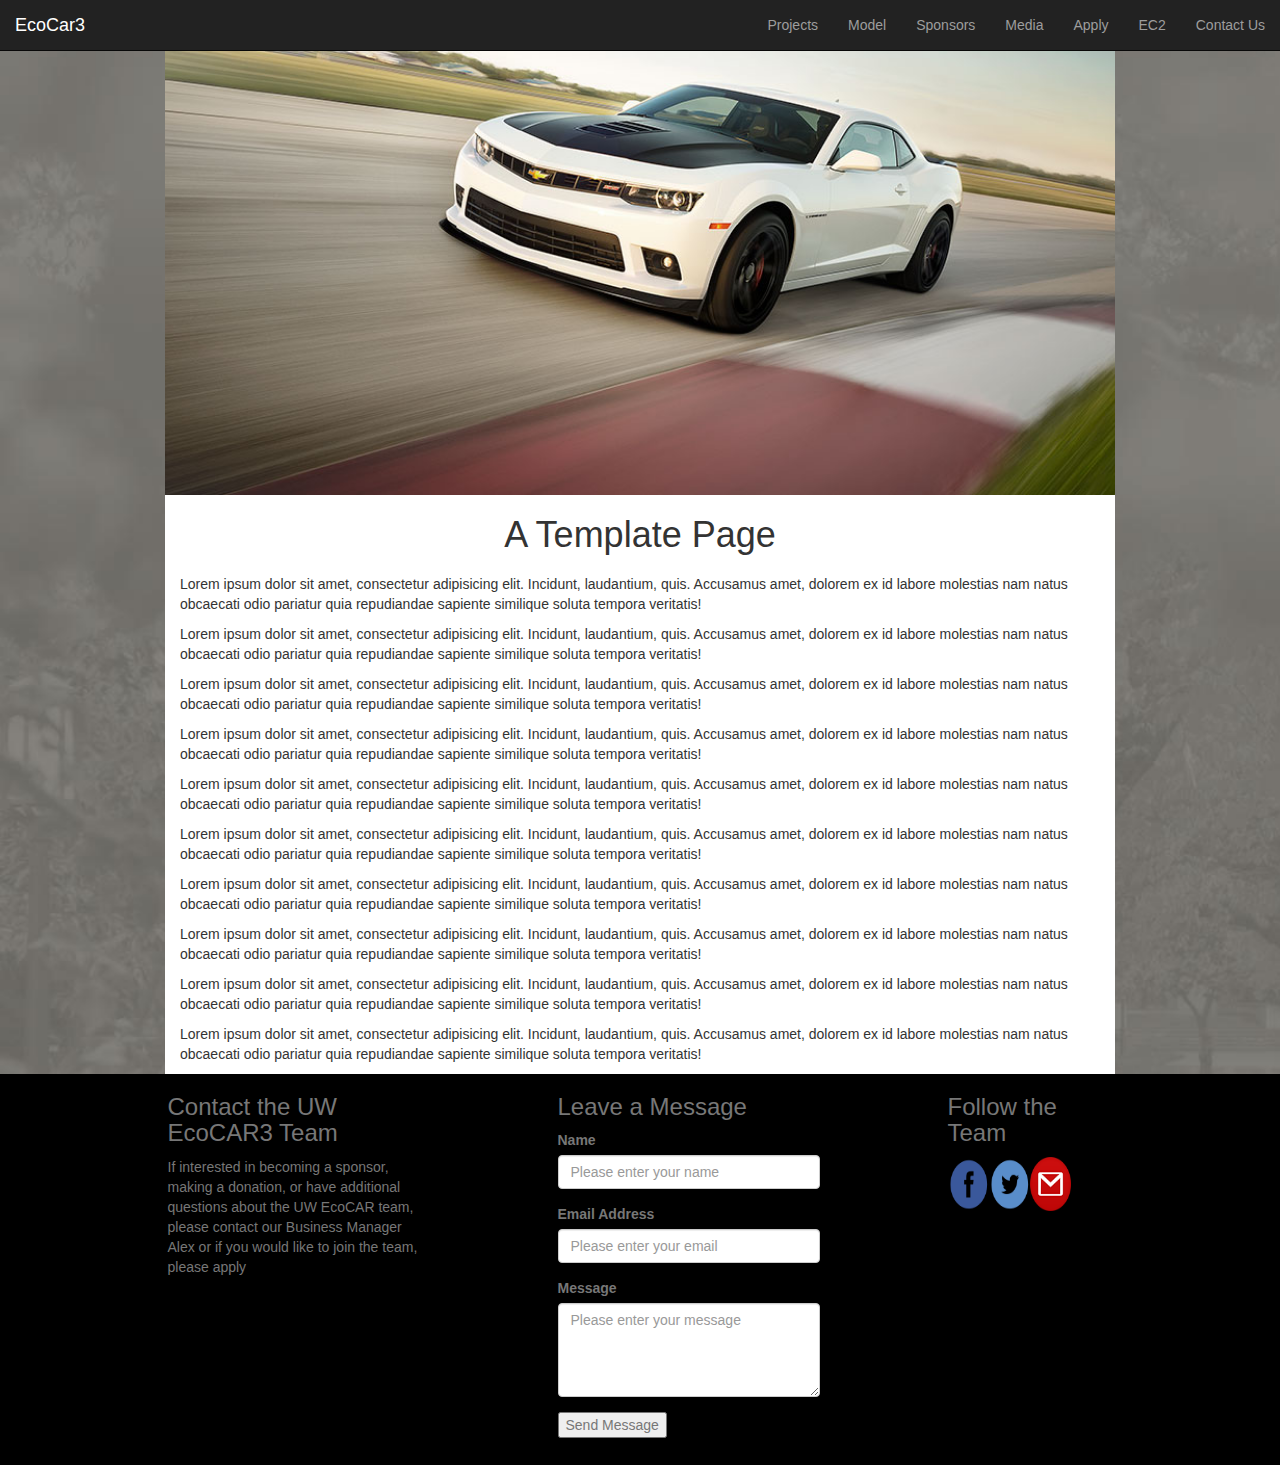
<file: templateWithBootstrap.html>
<head>
    <link rel="stylesheet" href="https://maxcdn.bootstrapcdn.com/bootstrap/3.2.0/css/bootstrap.min.css">
    <link href='templateWithBoot.css' type='text/css' rel='stylesheet'/>
    <script src="https://ajax.googleapis.com/ajax/libs/jquery/2.1.4/jquery.min.js"></script>
    <script src="//maxcdn.bootstrapcdn.com/bootstrap/3.3.2/js/bootstrap.min.js"></script>
    <script src="eco.js"></script>
</head>

<header>
    <nav class="navbar navbar-inverse navbar-fixed-top" role="navigation">
        <div class="container-fluid">
            <div class="navbar-header page-scroll">
                <button type="button" class="navbar-toggle" data-toggle="collapse" data-target="#myNavbar">
                    <span class="icon-bar"></span>
                    <span class="icon-bar"></span>
                    <span class="icon-bar"></span>
                </button>
                <a href="home.html" class="navbar-brand" data-menuanchor="1">EcoCar3</a>
            </div>
            <div class="collapse navbar-collapse navbar-main-collapse" id="myNavbar">
                <ul class="nav navbar-nav navbar-right" role="tablist">
                    <li data-menuanchor="2" id="projectMenu"><a href="project.html">Projects</a></li>
                    <li data-menuanchor="3" id="modelMenu"><a href="model.html">Model</a></li>
                    <li data-menuanchor="4" id="sponsorMenu"><a href="sponsors.html#">Sponsors</a></li>
                    <li data-menuanchor="5" id="mediaMenu"><a href="media.html#">Media</a></li>
                    <li data-menuanchor="6" id="applyMenu"><a
                            href="https://catalyst.uw.edu/catalyst/chooser/1d95b7f6290c057640861012dec50856">Apply</a>
                    </li>
                    <li data-menuanchor="7" id="ec2Menu"><a href="ec2.html#">EC2</a></li>
                    <li data-menuanchor="8" id="contactMenu"><a href="contacts.html#">Contact Us</a></li>
                </ul>
            </div>
        </div>
    </nav>
</header>

<!--There is only one major bug that I've found with the current template. When you go into mobile form, the image
will not go across the page. This will leave some white space on the edges next to the image.
-->

<body>
<main class="container-fluid">

    <!--This is a placeholder image that doesn't actually show up in the html. Rather it allows the background image to show up in order
    to maintain the same background as the content field. So the showing background image is in the css labeled "imageHere". Since CSS
    is required for it to show, please name your image as pageTile + "imageHere" so it won't be accidentally overwritten.

    Another potential problem is that we need that images to be bigger in size. If it is smaller than the width of the text, then the image will
    be cut off
    -->
    <section class="row header">
        <div class="container">
            <div class="col-lg-1" id="sideBar1">
            </div>
            <div class="col-lg-10" id="imageHere">
                <img src="imgs/CameroLarge2.jpg" height="55%" width="100%" id="image">
            </div>
            <div class="col-lg-1" id="sideBar2">
            </div>
        </div>
    </section>

    <!--This is the row for the title and contents of the Web Page-->

    <section class="row Title">
        <div class="container">
            <div class="col-lg-1"></div>
            <div class="col-lg-10" id="titleHere">
                <h1>A Template Page</h1>

                <p>Lorem ipsum dolor sit amet, consectetur adipisicing elit. Incidunt, laudantium, quis.
                    Accusamus amet, dolorem ex id labore molestias nam natus obcaecati odio pariatur quia
                    repudiandae sapiente similique soluta tempora veritatis!</p>

                <p>Lorem ipsum dolor sit amet, consectetur adipisicing elit. Incidunt, laudantium, quis.
                    Accusamus amet, dolorem ex id labore molestias nam natus obcaecati odio pariatur quia
                    repudiandae sapiente similique soluta tempora veritatis!</p>

                <p>Lorem ipsum dolor sit amet, consectetur adipisicing elit. Incidunt, laudantium, quis.
                    Accusamus amet, dolorem ex id labore molestias nam natus obcaecati odio pariatur quia
                    repudiandae sapiente similique soluta tempora veritatis!</p>

                <p>Lorem ipsum dolor sit amet, consectetur adipisicing elit. Incidunt, laudantium, quis.
                    Accusamus amet, dolorem ex id labore molestias nam natus obcaecati odio pariatur quia
                    repudiandae sapiente similique soluta tempora veritatis!</p>

                <p>Lorem ipsum dolor sit amet, consectetur adipisicing elit. Incidunt, laudantium, quis.
                    Accusamus amet, dolorem ex id labore molestias nam natus obcaecati odio pariatur quia
                    repudiandae sapiente similique soluta tempora veritatis!</p>

                <p>Lorem ipsum dolor sit amet, consectetur adipisicing elit. Incidunt, laudantium, quis.
                    Accusamus amet, dolorem ex id labore molestias nam natus obcaecati odio pariatur quia
                    repudiandae sapiente similique soluta tempora veritatis!</p>

                <p>Lorem ipsum dolor sit amet, consectetur adipisicing elit. Incidunt, laudantium, quis.
                    Accusamus amet, dolorem ex id labore molestias nam natus obcaecati odio pariatur quia
                    repudiandae sapiente similique soluta tempora veritatis!</p>

                <p>Lorem ipsum dolor sit amet, consectetur adipisicing elit. Incidunt, laudantium, quis.
                    Accusamus amet, dolorem ex id labore molestias nam natus obcaecati odio pariatur quia
                    repudiandae sapiente similique soluta tempora veritatis!</p>

                <p>Lorem ipsum dolor sit amet, consectetur adipisicing elit. Incidunt, laudantium, quis.
                    Accusamus amet, dolorem ex id labore molestias nam natus obcaecati odio pariatur quia
                    repudiandae sapiente similique soluta tempora veritatis!</p>

                <p>Lorem ipsum dolor sit amet, consectetur adipisicing elit. Incidunt, laudantium, quis.
                    Accusamus amet, dolorem ex id labore molestias nam natus obcaecati odio pariatur quia
                    repudiandae sapiente similique soluta tempora veritatis!</p>
            </div>
            <div class="col-lg-1"></div>
        </div>
    </section>
</main>
</body>

<footer>
    <div class="container">
        <section class="row About">
            <div class="col-md-1">
            </div>
            <!--col-md-1-->
            <div class="col-md-3">
                <div id="about">
                    <h3>Contact the UW EcoCAR3 Team</h3>

                    <p>If interested in becoming a sponsor, making a donation, or have additional questions about the UW
                        EcoCAR team,
                        please contact our Business Manager Alex or if you would like to join the team, please apply
                    </p>
                </div>
                <!--about-->
            </div>
            <!--col-md-3-->
            <div class="col-md-1">
            </div>
            <!--col-md-1-->
            <div class="col-md-3">
                <div id="leaveMessage">
                    <h3>Leave a Message</h3>

                    <?php
                        if (isset($_REQUEST['emailForm'])) {
                            $admin_email = "uwecocar3@gmail.com";
                            $email $_REQUEST['contactemail'];
                            $subject = $_REQUEST['contactname'];
                            $comment = $_REQUEST['message'];
                            mail($admin_email, "$subject", $comment, "From:" . $email);
                        }
                    ?>

                    <form method="post" name="emailForm" id="emailForm">
                        <div class="form-group">
                            <label for="name">
                                Name</label>
                            <input type="text" class="form-control" id="contactname"
                                   placeholder="Please enter your name"
                                   width="50%"/>
                        </div>

                        <div class="form-group">
                            <label for="email">Email Address</label>
                            <input type="email" class="form-control" id="contactemail"
                                   placeholder="Please enter your email"/>
                        </div>

                        <div class="form-group">
                            <label for="name">Message</label>
                        <textarea name="message" id="message" class="form-control" rows="4" cols="25"
                                  placeholder="Please enter your message"></textarea>
                        </div>

                        <div>
                            <button id="submit">Send Message</button>
                    </form>
                </div>
            </div>
            <!--leaveMessage-->
    </div>
    <!--col-md-3-->
    <div class="col-md-1">
    </div>
    <!--col-md-1-->
    <div class="col-md-2">
        <h3>Follow the Team</h3>
        <a href="www.facebook.com/UWEcoCAR2"><img src="imgs/Facebook.png" width="25%" height="6%"
                                                  class="pull-left"></a>
        <a href="www.twitter.com/uwecocar2"><img src="imgs/Twitter.png" width="25%" height="6%"
                                                 class="pull-left"></a>
        <a href="mailto:uwecocar3@gmail.com"><img src="imgs/Gmail.png" width="25%" height="6%"
                                                  class="pull-left"></a>
    </div>
    <!--col-md-2-->
    <div class="col-md-1">
    </div>
    <!--col-md-1-->
    </section>
    </div>
</footer>
</file>
<file: templateWithBoot.css>
.Title h1 {
    text-align: center;
    padding-bottom: 1%;
}


body {
    background: url("imgs/QuadBW.jpg");
    margin-left: 0%;
    margin-right: 0%;
    background-size: cover;
    background-repeat: no-repeat;
}

#titleHere {
    background-color: white;
}

#teamImageHere {
    background: url("imgs/team.jpg");
    background-repeat: no-repeat;
    background-size: contain;
}

#imageHere {
    background: url("imgs/CameroLarge2.jpg");
    background-size: cover;
    background-repeat: no-repeat;
}

#mediaImageHere {
    margin-top: 3.5%;
    background: url("imgs/daily.jpg");
    background-size: cover;
    background-repeat: no-repeat;
}

#ec2ImageHere {
    margin-top: 3.5%;
    background: url("imgs/ec2Car.jpg");
    background-size: cover;
    background-repeat: no-repeat;
}

#sponsorImageHere {
    margin-top: 3.5%;
    background: url("imgs/MarqMitchell.jpg");
    background-size: cover;
    background-repeat: no-repeat;
}

#bronzeCompContent2 {
    padding-top: 1%;
    padding-bottom: 1%;
}

#image {
    opacity: 0;
}

footer {
    background-color: black;
    color: #777;
    padding-bottom: 1%;
}

#mediatextHere {
    background-color: white;
}


@media screen and (max-width: 1000px) {
    main {
        background-color: white;
        margin-top: 2%;
        width: 100%;
    }

    #imageHere {
        width: 100%;
    }

    footer img {
        height: 6%;
        width: 9%;
    }

    main img {
        height: 50%;
    }

    .spTitle img {
        height: 20%;
        width: 25%;
        padding-top: 3%;
        padding-bottom: 3%;
    }

    .ppvWebVersion {
        text-align: left;
    }
}

@media screen and (min-width: 800px) {
    .Title {
        padding-top: 0%;
        margin-top: 0%;
    }

    .header {
        padding-bottom: 0%;
        margin-bottom: 0%
    }
}
</file>
